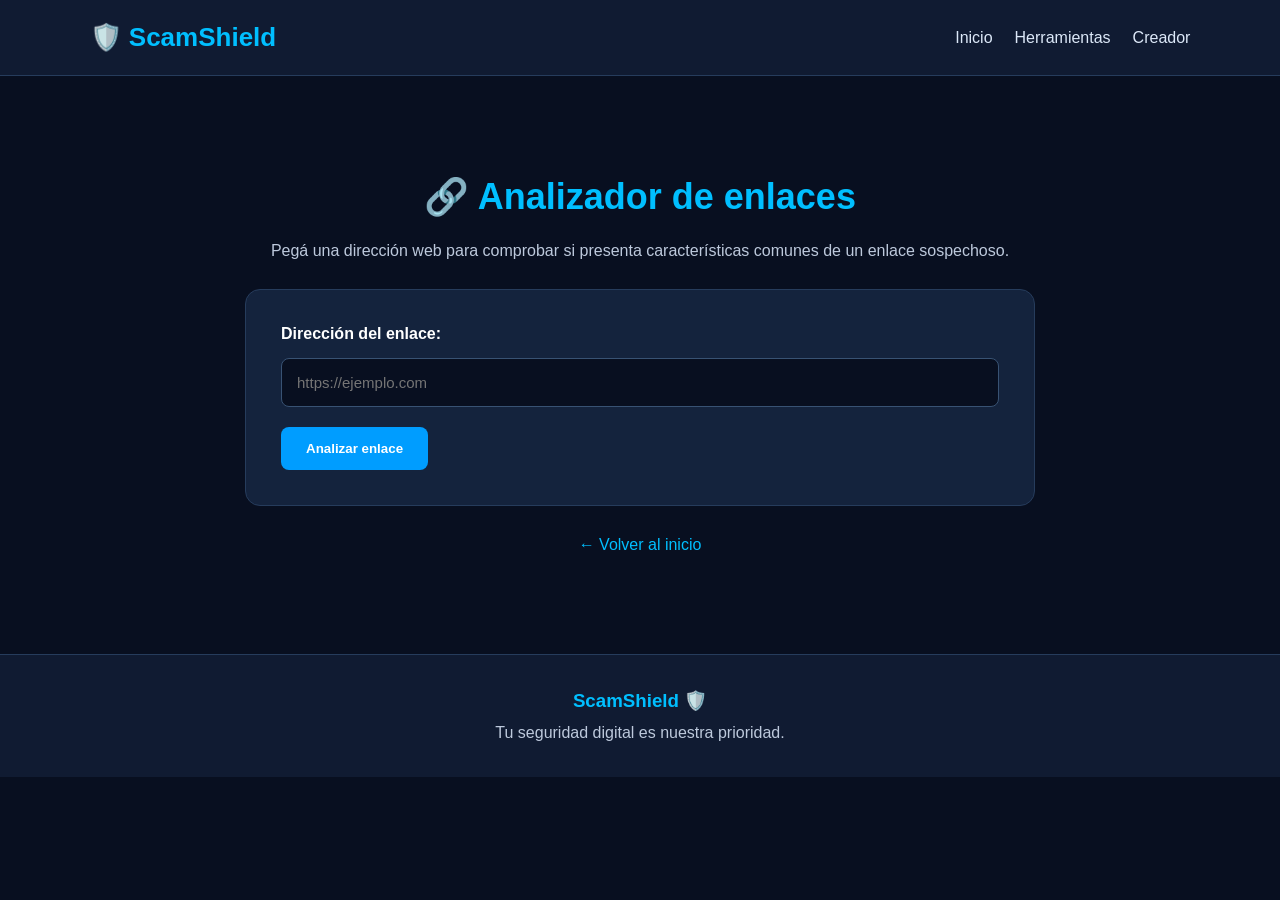
<file: enlace.html>
<!DOCTYPE html>
<html lang="es">
<head>
    <meta charset="UTF-8">
    <meta name="viewport" content="width=device-width, initial-scale=1.0">
    <title>Analizar enlaces - ScamShield</title>
    <link rel="stylesheet" href="styles.css">
</head>
<body>

<header>
    <h2>🛡️ ScamShield</h2>

    <nav>
        <a href="index.html">Inicio</a>
        <a href="index.html#herramientas">Herramientas</a>
        <a href="index.html#nosotros">Creador</a>
    </nav>
</header>

<section class="pagina-herramienta">

    <h1>🔗 Analizador de enlaces</h1>

    <p>
        Pegá una dirección web para comprobar si presenta
        características comunes de un enlace sospechoso.
    </p>

    <div class="formulario">

        <label for="enlace">Dirección del enlace:</label>

        <input
            type="text"
            id="enlace"
            placeholder="https://ejemplo.com"
        >

        <button id="analizarEnlace">Analizar enlace</button>

    </div>

    <a href="index.html" class="volver">← Volver al inicio</a>

</section>

<footer>
    <h3>ScamShield 🛡️</h3>
    <p>Tu seguridad digital es nuestra prioridad.</p>
</footer>

<script src="app.js"></script>

</body>
</html>
</file>
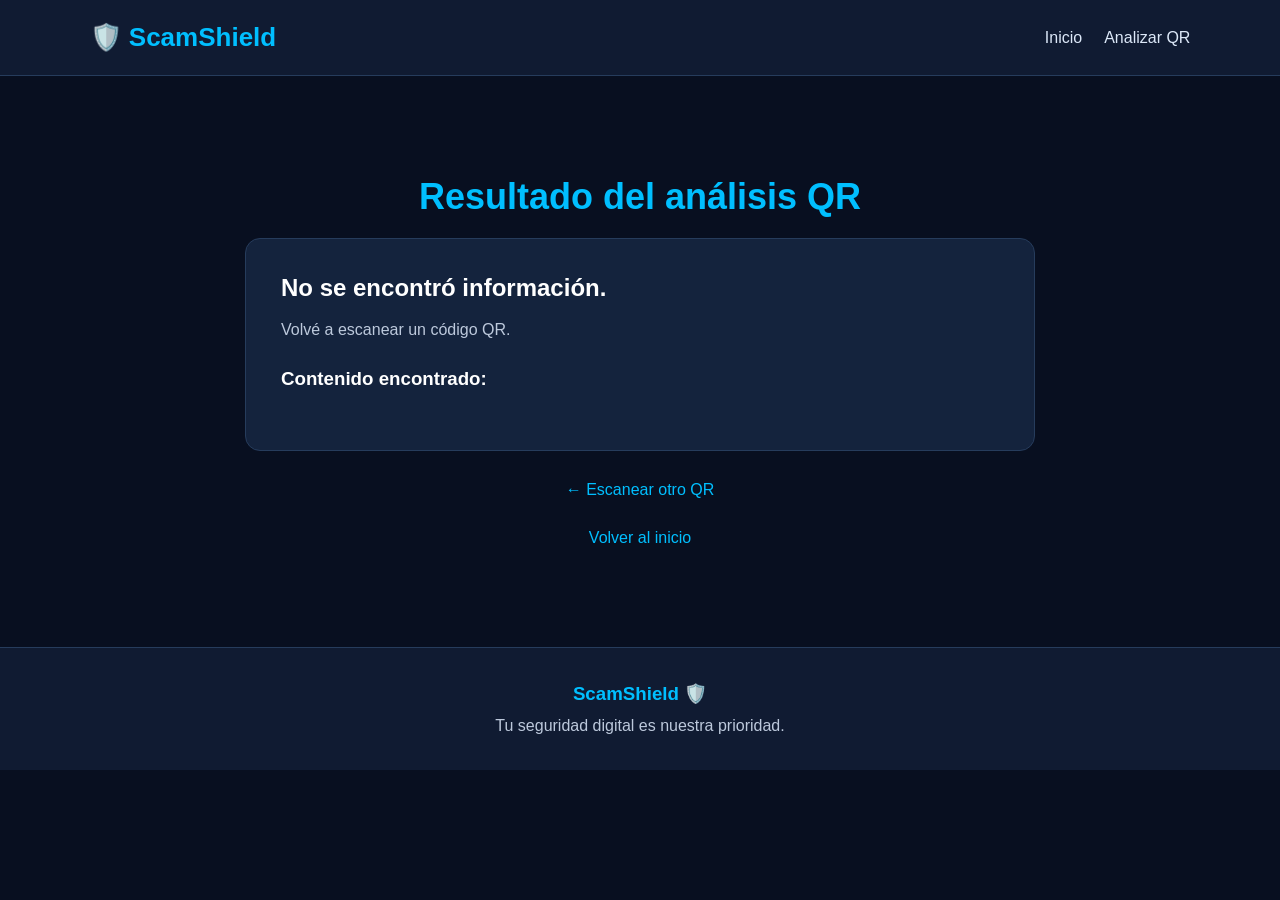
<file: resultado-qr.html>
<!DOCTYPE html>
<html lang="es">
<head>
    <meta charset="UTF-8">
    <meta name="viewport" content="width=device-width, initial-scale=1.0">
    <title>Resultado QR - ScamShield</title>
    <link rel="stylesheet" href="styles.css">
</head>
<body>

<header>
    <h2>🛡️ ScamShield</h2>

    <nav>
        <a href="index.html">Inicio</a>
        <a href="qr.html">Analizar QR</a>
    </nav>
</header>

<section class="pagina-herramienta">

    <h1>Resultado del análisis QR</h1>

    <div class="formulario">

        <h2 id="estadoQRResultado">Analizando...</h2>

        <p id="descripcionQR"></p>

        <h3>Contenido encontrado:</h3>

        <p id="contenidoQR"></p>

    </div>

    <a href="qr.html" class="volver">← Escanear otro QR</a>

    <br>

    <a href="index.html" class="volver">Volver al inicio</a>

</section>

<footer>
    <h3>ScamShield 🛡️</h3>
    <p>Tu seguridad digital es nuestra prioridad.</p>
</footer>

<script src="qr-resultado.js"></script>

</body>
</html>
</file>
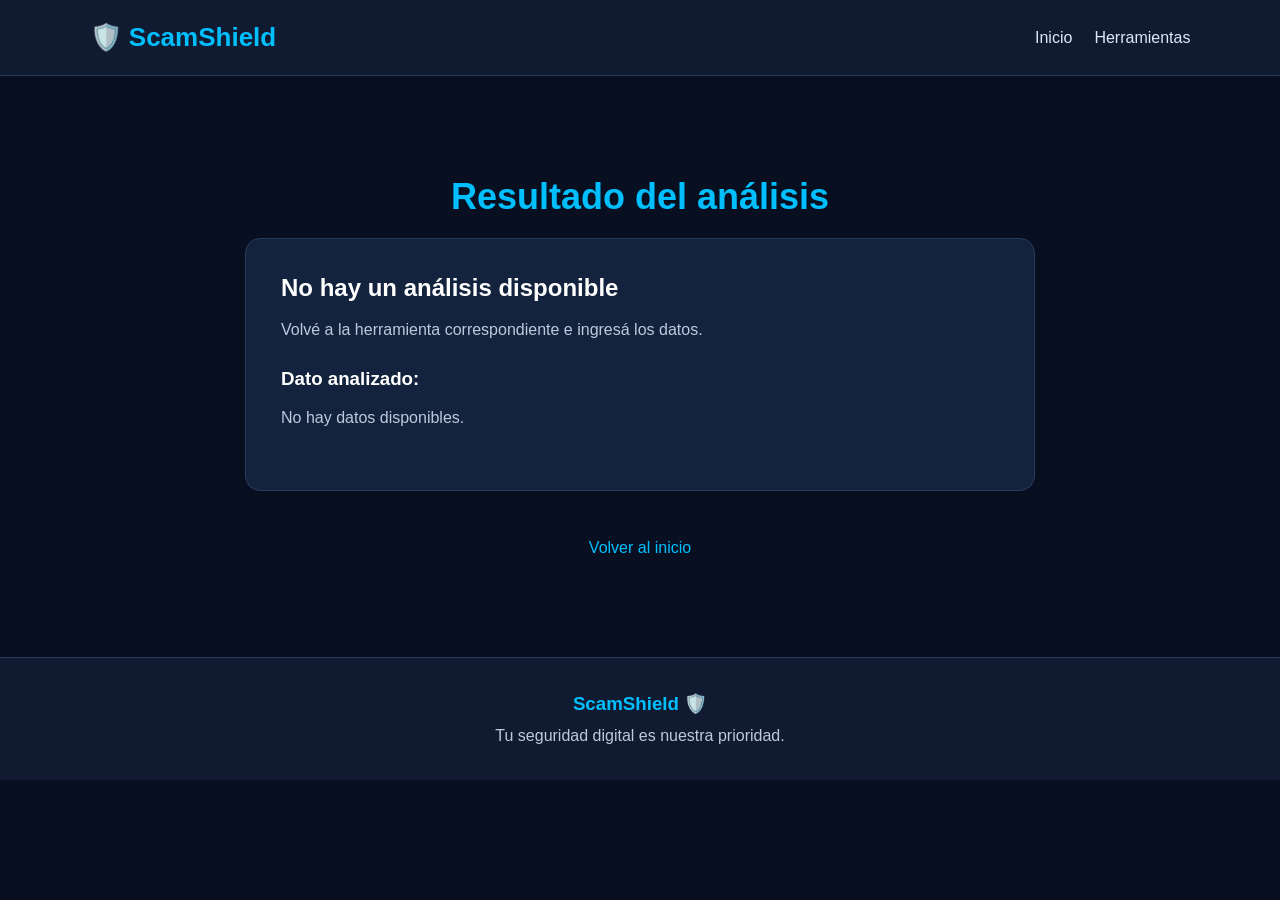
<file: resultado.html>
<!DOCTYPE html>
<html lang="es">
<head>
    <meta charset="UTF-8">
    <meta name="viewport" content="width=device-width, initial-scale=1.0">
    <title>Resultado del análisis - ScamShield</title>
    <link rel="stylesheet" href="styles.css">
</head>
<body>

<header>
    <h2>🛡️ ScamShield</h2>

    <nav>
        <a href="index.html">Inicio</a>
        <a href="index.html#herramientas">Herramientas</a>
    </nav>
</header>

<section class="pagina-herramienta">

    <h1>Resultado del análisis</h1>

    <div class="formulario">

        <h2 id="estadoResultado">Analizando...</h2>

        <p id="mensajeResultado"></p>

        <h3 id="tituloOriginal">Dato analizado:</h3>

        <p id="mensajeOriginal"></p>

    </div>

    <a href="sms.html" class="volver" id="volverHerramienta">
        ← Analizar otro SMS
    </a>

    <br>

    <a href="index.html" class="volver">Volver al inicio</a>

</section>

<footer>
    <h3>ScamShield 🛡️</h3>
    <p>Tu seguridad digital es nuestra prioridad.</p>
</footer>

<script src="resultado.js"></script>

</body>
</html>
</file>
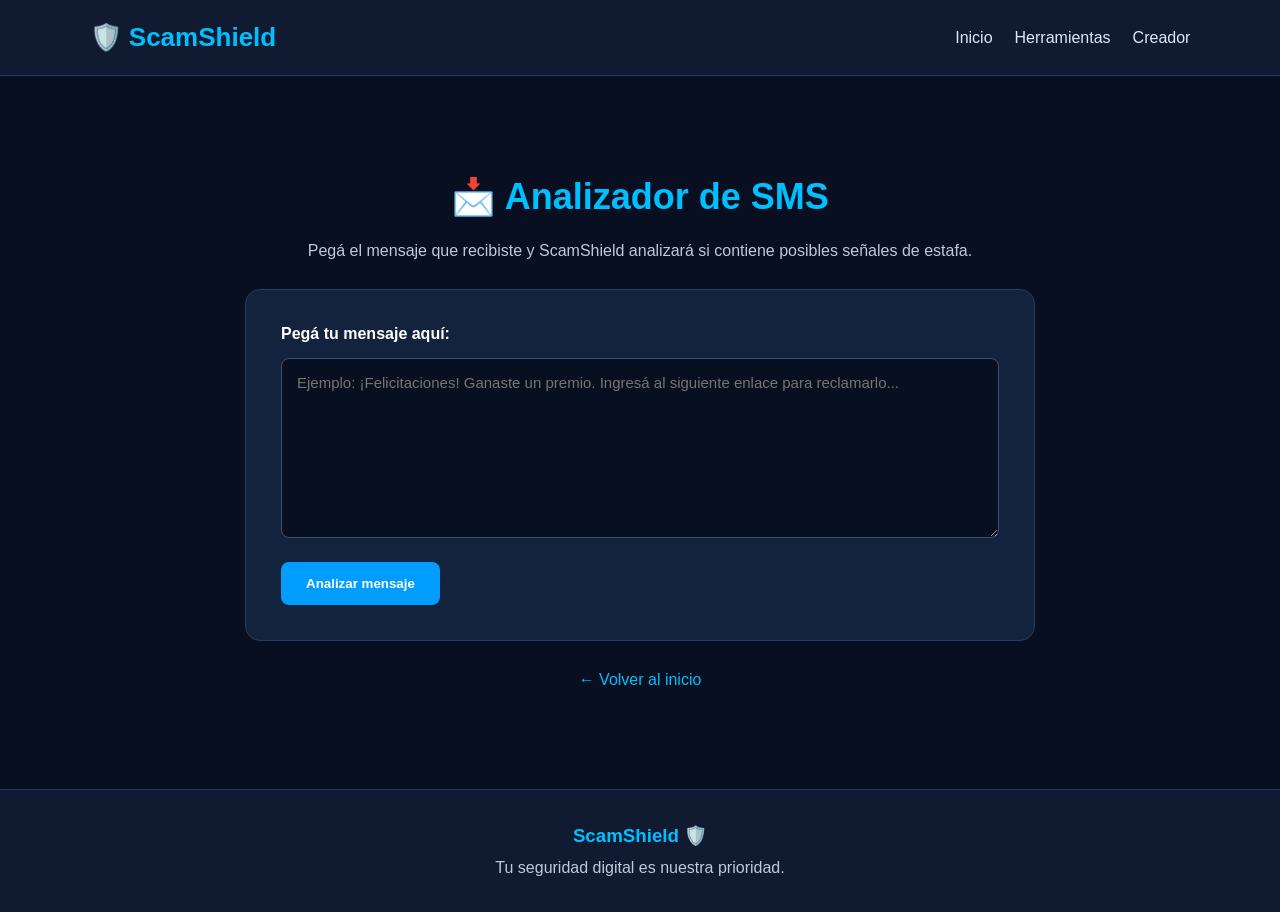
<file: sms.html>
<!DOCTYPE html>
<html lang="es">
<head>
    <meta charset="UTF-8">
    <meta name="viewport" content="width=device-width, initial-scale=1.0">
    <title>Analizar SMS - ScamShield</title>
    <link rel="stylesheet" href="styles.css">
</head>
<body>

<header>
    <h2>🛡️ ScamShield</h2>

    <nav>
        <a href="index.html">Inicio</a>
        <a href="index.html#herramientas">Herramientas</a>
        <a href="index.html#nosotros">Creador</a>
    </nav>
</header>

<section class="pagina-herramienta">

    <h1>📩 Analizador de SMS</h1>

    <p>
        Pegá el mensaje que recibiste y ScamShield
        analizará si contiene posibles señales de estafa.
    </p>

    <div class="formulario">

        <label for="mensaje">Pegá tu mensaje aquí:</label>

        <textarea id="mensaje" placeholder="Ejemplo: ¡Felicitaciones! Ganaste un premio. Ingresá al siguiente enlace para reclamarlo..." ></textarea>

        <button id="analizarSms">Analizar mensaje</button>

    </div>

    <a href="index.html" class="volver">← Volver al inicio</a>

</section>

<footer>
    <h3>ScamShield 🛡️</h3>
    <p>Tu seguridad digital es nuestra prioridad.</p>
</footer>
<script src="app.js"></script>
</body>
</html>
</file>
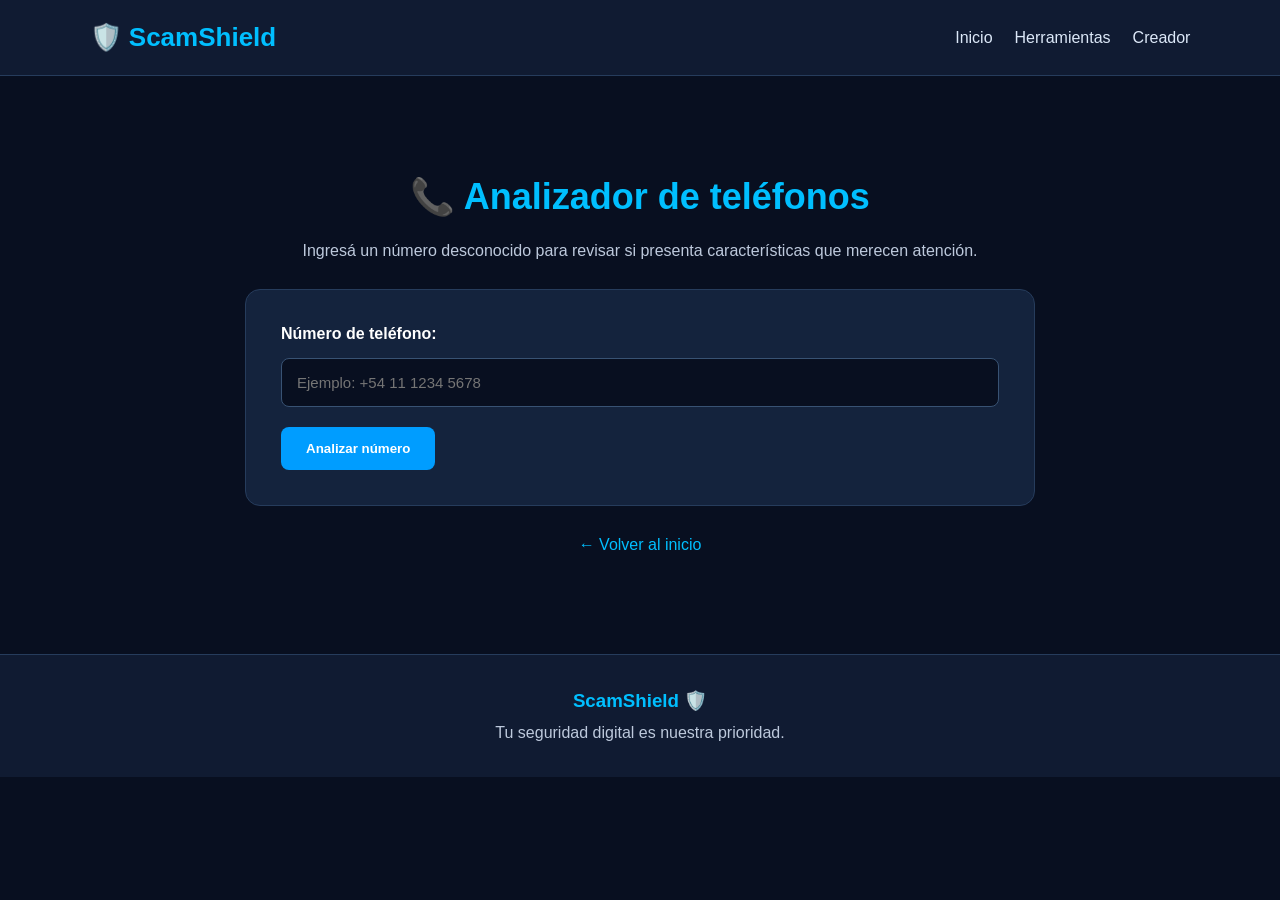
<file: telefono.html>
<!DOCTYPE html>
<html lang="es">
<head>
    <meta charset="UTF-8">
    <meta name="viewport" content="width=device-width, initial-scale=1.0">
    <title>Analizar teléfono - ScamShield</title>
    <link rel="stylesheet" href="styles.css">
</head>
<body>

<header>
    <h2>🛡️ ScamShield</h2>

    <nav>
        <a href="index.html">Inicio</a>
        <a href="index.html#herramientas">Herramientas</a>
        <a href="index.html#nosotros">Creador</a>
    </nav>
</header>

<section class="pagina-herramienta">

    <h1>📞 Analizador de teléfonos</h1>

    <p>
        Ingresá un número desconocido para revisar si presenta
        características que merecen atención.
    </p>

    <div class="formulario">

        <label for="telefono">Número de teléfono:</label>

        <input
            type="tel"
            id="telefono"
            placeholder="Ejemplo: +54 11 1234 5678"
        >

        <button id="analizarTelefono">Analizar número</button>

    </div>

    <a href="index.html" class="volver">← Volver al inicio</a>

</section>

<footer>
    <h3>ScamShield 🛡️</h3>
    <p>Tu seguridad digital es nuestra prioridad.</p>
</footer>

<script src="app.js"></script>

</body>
</html>
</file>
<file: styles.css>
/* =================================
   CONFIGURACIÓN GENERAL
================================= */

* {
    margin: 0;
    padding: 0;
    box-sizing: border-box;
}

html {
    scroll-behavior: smooth;
}

body {
    font-family: Arial, sans-serif;
    background: #080f20;
    color: white;
}

section {
    scroll-margin-top: 80px;
}

/* =================================
   ENCABEZADO
================================= */

header {
    background: #101b32;
    padding: 22px 7%;
    display: flex;
    justify-content: space-between;
    align-items: center;
    border-bottom: 1px solid #263c5c;
}

header h2 {
    color: #00bfff;
    font-size: 26px;
}

nav {
    display: flex;
    flex-wrap: wrap;
    gap: 22px;
}

nav a {
    color: #dce8f8;
    text-decoration: none;
    transition: 0.3s;
}

nav a:hover {
    color: #00bfff;
}

/* =================================
   PRESENTACIÓN PRINCIPAL
================================= */

.inicio {
    text-align: center;
    padding: 110px 20px;
    background: linear-gradient(135deg, #142b50, #080f20);
}

.etiqueta {
    display: inline-block;
    color: #00bfff;
    font-size: 12px;
    font-weight: bold;
    letter-spacing: 2px;
    margin-bottom: 22px;
}

.inicio h1 {
    font-size: 48px;
    margin-bottom: 20px;
}

.inicio p {
    color: #bdc9dc;
    font-size: 18px;
    line-height: 1.6;
    margin-bottom: 30px;
}

.boton {
    display: inline-block;
    background: #009dff;
    color: white;
    padding: 15px 30px;
    border-radius: 8px;
    text-decoration: none;
    font-weight: bold;
    transition: 0.3s;
}

.boton:hover {
    background: #007acc;
    transform: scale(1.05);
}

/* =================================
   HERRAMIENTAS
================================= */

#herramientas {
    padding: 75px 7%;
    text-align: center;
}

#herramientas h2,
#tecnologias h2,
#nosotros h2 {
    font-size: 32px;
    margin-bottom: 18px;
}

.subtitulo {
    color: #bdc9dc;
    margin-bottom: 40px;
    line-height: 1.6;
}

.contenedor {
    display: grid;
    grid-template-columns: repeat(4, 1fr);
    gap: 25px;
}

.tarjeta {
    background: #14233d;
    padding: 35px 22px;
    border-radius: 14px;
    border: 1px solid #263c5c;
    transition: 0.3s;
}

.tarjeta:hover {
    transform: translateY(-8px);
    border-color: #00bfff;
    box-shadow: 0 8px 25px #001b35;
}

.icono {
    font-size: 35px;
    margin-bottom: 18px;
}

.tarjeta h3 {
    margin-bottom: 18px;
    color: #00bfff;
    font-size: 20px;
}

.tarjeta p {
    color: #bdc9dc;
    margin-bottom: 25px;
    line-height: 1.5;
}

.tarjeta a {
    display: inline-block;
    background: #007acc;
    color: white;
    padding: 11px 18px;
    border-radius: 7px;
    text-decoration: none;
    transition: 0.3s;
}

.tarjeta a:hover {
    background: #009dff;
}

/* =================================
   TECNOLOGÍAS UTILIZADAS
================================= */

#tecnologias {
    padding: 75px 7%;
    text-align: center;
    background: #101b32;
}

.tecnologias-contenedor {
    display: grid;
    grid-template-columns: repeat(3, 1fr);
    gap: 22px;
}

.tecnologia {
    background: #14233d;
    border: 1px solid #263c5c;
    border-radius: 14px;
    padding: 30px 22px;
    transition: 0.3s;
}

.tecnologia:hover {
    transform: translateY(-6px);
    border-color: #00bfff;
}

.tecnologia-icono {
    font-size: 36px;
    margin-bottom: 18px;
}

.tecnologia h3 {
    color: #00bfff;
    margin-bottom: 15px;
    font-size: 20px;
}

.tecnologia p {
    color: #bdc9dc;
    line-height: 1.6;
    font-size: 14px;
}

/* =================================
   SOBRE EL CREADOR
================================= */

#nosotros {
    padding: 85px 7%;
    text-align: center;
}

.perfil {
    max-width: 950px;
    margin: 0 auto;
    display: flex;
    align-items: center;
    gap: 45px;
    text-align: left;
    background: #14233d;
    border: 1px solid #263c5c;
    border-radius: 18px;
    padding: 40px;
}

.perfil-foto {
    flex-shrink: 0;
    width: 240px;
    height: 240px;
    border-radius: 50%;
    overflow: hidden;
    border: 4px solid #00bfff;
    box-shadow: 0 0 25px #003e66;
}

.perfil-foto img {
    width: 100%;
    height: 100%;
    object-fit: cover;
    object-position: center 25%;
}

.perfil-informacion {
    flex: 1;
}

.perfil-etiqueta {
    color: #00bfff;
    font-size: 12px;
    font-weight: bold;
    letter-spacing: 2px;
}

.perfil-informacion h3 {
    font-size: 30px;
    margin-top: 12px;
    margin-bottom: 8px;
}

.perfil-estudio {
    color: #00bfff;
    margin-bottom: 10px;
}

.escuela {
    color: #dce8f8;
    font-weight: bold;
    line-height: 1.5;
}

.linea-perfil {
    width: 65px;
    height: 3px;
    background: #00bfff;
    margin: 22px 0;
    border-radius: 5px;
}

.descripcion-perfil {
    color: #bdc9dc;
    line-height: 1.8;
    font-size: 15px;
}

/* =================================
   PIE DE PÁGINA
================================= */

footer {
    text-align: center;
    padding: 35px 20px;
    background: #101b32;
    border-top: 1px solid #263c5c;
}

footer h3 {
    color: #00bfff;
    margin-bottom: 12px;
}

footer p {
    color: #bdc9dc;
}

.copyright {
    margin-top: 15px;
    font-size: 13px;
    color: #8193ad;
}

/* =================================
   PÁGINAS DE HERRAMIENTAS
================================= */

.pagina-herramienta {
    max-width: 850px;
    margin: 70px auto;
    padding: 30px;
    text-align: center;
}

.pagina-herramienta h1 {
    font-size: 36px;
    color: #00bfff;
    margin-bottom: 20px;
}

.pagina-herramienta p {
    color: #bdc9dc;
    margin-bottom: 25px;
    line-height: 1.6;
}

.formulario {
    background: #14233d;
    padding: 35px;
    border: 1px solid #263c5c;
    border-radius: 15px;
    text-align: left;
}

.formulario label {
    display: block;
    margin-bottom: 15px;
    font-weight: bold;
}

.formulario textarea {
    width: 100%;
    min-height: 180px;
    resize: vertical;
    padding: 15px;
    border-radius: 8px;
    border: 1px solid #385273;
    background: #080f20;
    color: white;
    font-family: Arial, sans-serif;
    font-size: 15px;
}

.formulario input {
    width: 100%;
    padding: 15px;
    border-radius: 8px;
    border: 1px solid #385273;
    background: #080f20;
    color: white;
    font-size: 15px;
    outline: none;
}

.formulario input:focus,
.formulario textarea:focus {
    border-color: #00bfff;
    outline: none;
}

.formulario button {
    margin-top: 20px;
    padding: 14px 25px;
    background: #009dff;
    border: none;
    border-radius: 8px;
    color: white;
    font-weight: bold;
    cursor: pointer;
    transition: 0.3s;
}

.formulario button:hover {
    background: #007acc;
}

.formulario h2,
.formulario h3 {
    margin-bottom: 15px;
}

.formulario #mensajeOriginal {
    overflow-wrap: anywhere;
    white-space: pre-wrap;
}

.volver {
    display: inline-block;
    margin-top: 30px;
    color: #00bfff;
    text-decoration: none;
}

.volver:hover {
    color: white;
}

/* =================================
   LECTOR QR
================================= */

#lectorQR {
    width: 100%;
    max-width: 500px;
    margin: 20px auto;
}

#lectorQR video {
    border-radius: 10px;
}

/* =================================
   ADAPTACIÓN A TABLETS
================================= */

@media (max-width: 900px) {

    .contenedor {
        grid-template-columns: repeat(2, 1fr);
    }

    .tecnologias-contenedor {
        grid-template-columns: repeat(2, 1fr);
    }

    .perfil {
        gap: 30px;
    }

}

/* =================================
   ADAPTACIÓN A CELULARES
================================= */

@media (max-width: 600px) {

    header {
        flex-direction: column;
        gap: 20px;
    }

    nav {
        justify-content: center;
        gap: 13px;
    }

    nav a {
        font-size: 13px;
    }

    .inicio {
        padding: 75px 20px;
    }

    .inicio h1 {
        font-size: 32px;
    }

    .inicio p {
        font-size: 15px;
    }

    #herramientas,
    #tecnologias,
    #nosotros {
        padding: 55px 20px;
    }

    #herramientas h2,
    #tecnologias h2,
    #nosotros h2 {
        font-size: 27px;
    }

    .contenedor,
    .tecnologias-contenedor {
        grid-template-columns: 1fr;
    }

    .perfil {
        flex-direction: column;
        text-align: center;
        padding: 28px 20px;
    }

    .perfil-foto {
        width: 190px;
        height: 190px;
    }

    .linea-perfil {
        margin: 20px auto;
    }

    .perfil-informacion h3 {
        font-size: 26px;
    }

    .pagina-herramienta {
        margin: 35px auto;
        padding: 20px;
    }

    .pagina-herramienta h1 {
        font-size: 29px;
    }

    .formulario {
        padding: 20px;
    }

}


/* =================================
   DISEÑO DEL ANALIZADOR QR
================================= */

.qr-opciones {
    display: grid;
    grid-template-columns: repeat(2, minmax(0, 1fr));
    gap: 25px;
    width: 100%;
    max-width: 950px;
    margin: 35px auto;
}

.qr-opcion {
    background: #101b32;
    border: 1px solid #243957;
    border-radius: 18px;
    padding: 30px 22px;
    text-align: center;
    min-width: 0;
}

.qr-opcion h2 {
    color: #ffffff;
    margin: 12px 0;
}

.qr-opcion p {
    color: #b9c7dc;
    line-height: 1.6;
}

.qr-icono {
    font-size: 45px;
    margin-bottom: 15px;
}

.qr-opcion input[type="file"] {
    display: block;
    width: 100%;
    max-width: 100%;
    margin: 22px auto 10px;
    color: #ffffff;
}

.qr-estado {
    margin-top: 15px;
    font-size: 14px;
    overflow-wrap: anywhere;
}

.qr-advertencia {
    max-width: 950px;
    margin: 25px auto;
    padding: 15px;
    background: #14233d;
    border-left: 4px solid #00bfff;
    border-radius: 8px;
    color: #ffffff;
}

#lectorQR {
    width: 100%;
    max-width: 400px;
    margin: 20px auto;
    overflow: hidden;
}

#lectorQR video {
    max-width: 100%;
    border-radius: 10px;
}

.qr-opcion button {
    margin: 8px 4px;
    max-width: 100%;
}

/* Adaptación para celulares */

@media (max-width: 700px) {

    .qr-opciones {
        grid-template-columns: 1fr;
        gap: 18px;
        margin: 25px auto;
    }

    .qr-opcion {
        padding: 24px 16px;
    }

    .pagina-herramienta {
        padding: 20px 15px;
    }

    .qr-advertencia {
        margin: 20px 0;
    }

    #lectorQR {
        max-width: 100%;
    }

}


/* ACCESO QR EN EL INICIO */

.acceso-qr {
    display: flex;
    align-items: center;
    justify-content: space-between;
    gap: 25px;
    max-width: 1100px;
    margin: 25px auto;
    padding: 25px;
    background: #101b32;
    border: 1px solid #243957;
    border-radius: 16px;
}

.acceso-qr-texto {
    flex: 1;
}

.acceso-qr-texto h3 {
    color: #00bfff;
    font-size: 22px;
    margin-bottom: 10px;
}

.acceso-qr-texto p {
    color: #c5d2e5;
    line-height: 1.6;
}

.acceso-qr-imagen {
    display: flex;
    flex-direction: column;
    align-items: center;
    gap: 10px;
    background: white;
    padding: 12px;
    border-radius: 12px;
}

.acceso-qr-imagen img {
    display: block;
    width: 150px;
    height: 150px;
    max-width: 100%;
}

.acceso-qr-imagen span {
    color: #101b32;
    font-size: 12px;
    font-weight: bold;
    text-align: center;
}

/* ADAPTACIÓN PARA CELULARES */

@media (max-width: 700px) {
    .acceso-qr {
        flex-direction: column;
        text-align: center;
        margin: 20px 15px;
        padding: 20px;
    }

    .acceso-qr-texto h3 {
        font-size: 19px;
    }

    .acceso-qr-imagen img {
        width: 160px;
        height: 160px;
    }
}
</file>
